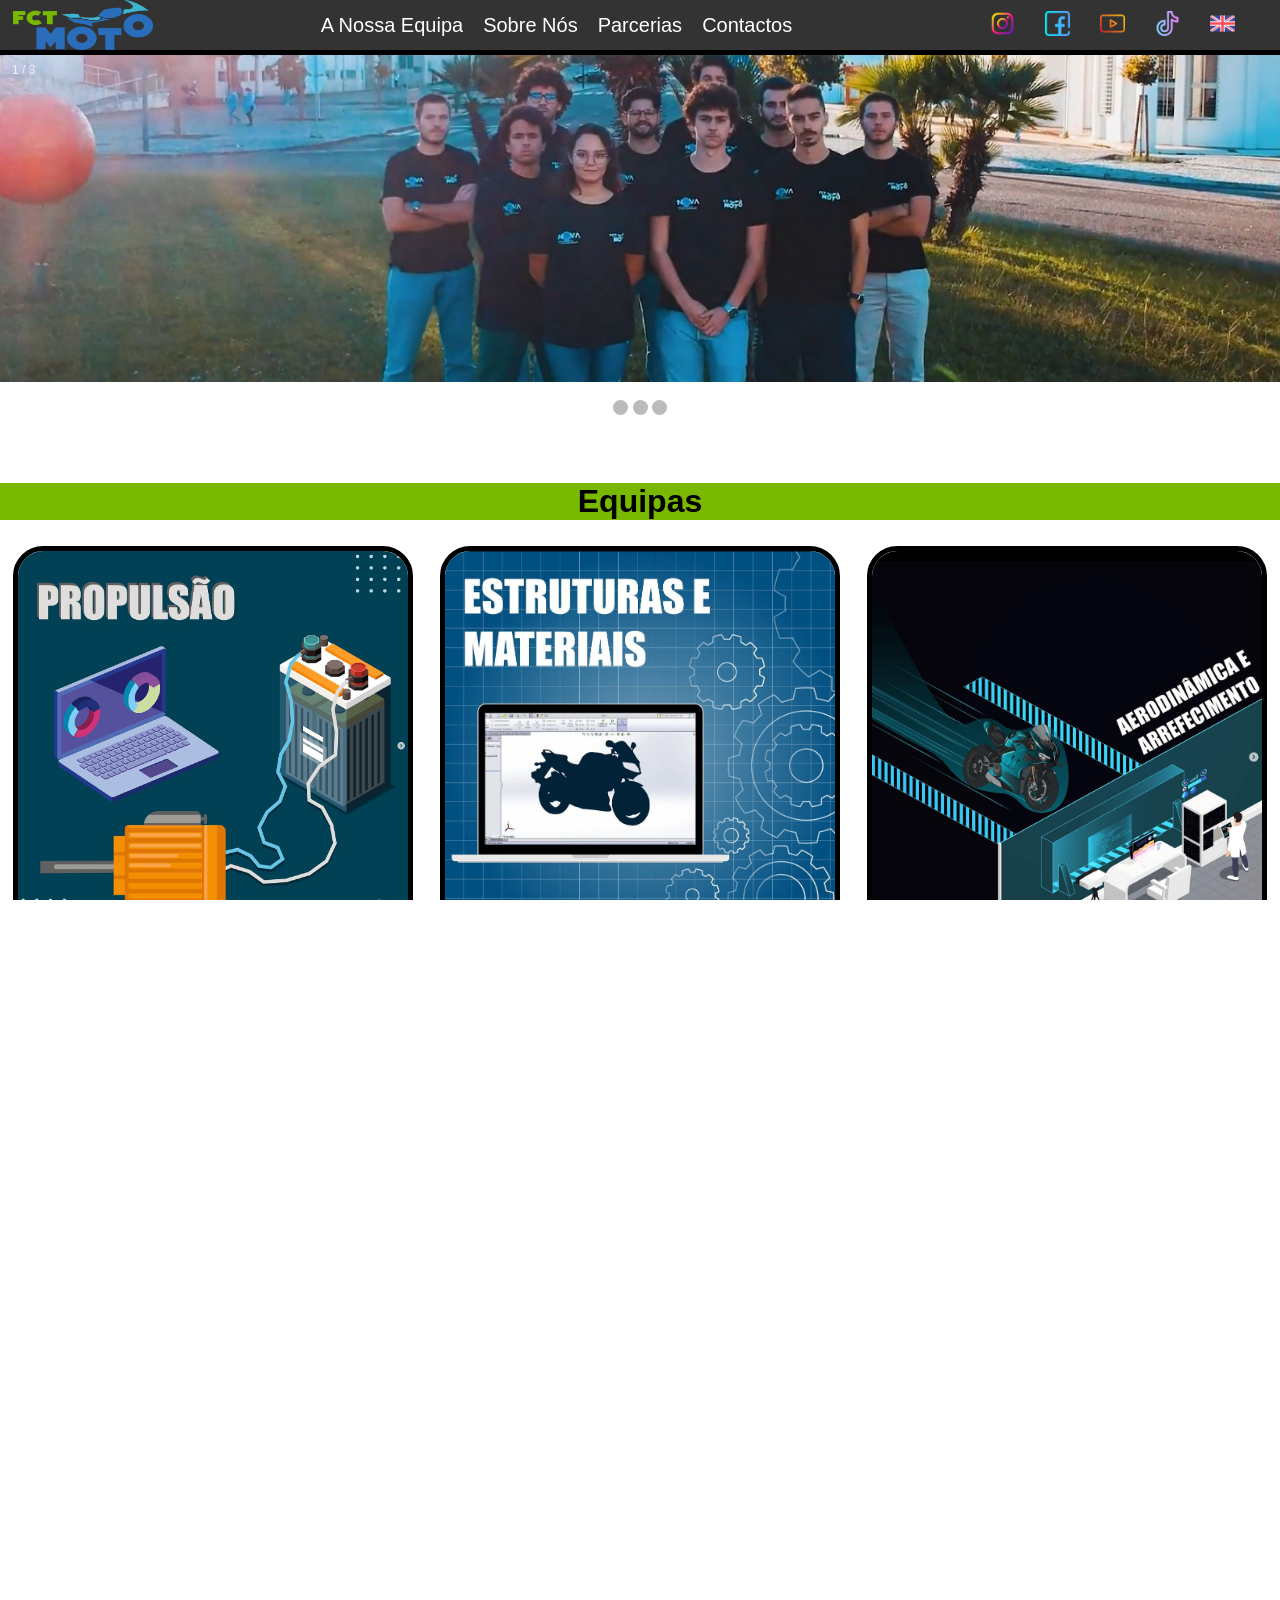
<file: index.html>
<html>
    <head>
        <link rel="stylesheet" href="style.css">
       
    </head>
    <body>
        
        

            <div class="Header">
                <header>
                    <nav>
                            <div class="logo-box">
                            <a class="logo" href="main.html"><img class="img_logo"src="logo1.png"></a>
                            </div>
                            <div class="menu">
                                <ul >
                                    <li id="Equipa" class="first"><a href="team.html">A Nossa Equipa</a></li>
                                    <li><a id="Contactos"  href="main.html">Sobre Nós</a></li>
                                    <li><a id="Parcerias" href="">Parcerias</a></li>
                                    <li><a href="">Contactos</a></li>
                                    
                                </ul>
                            </div>
                            <div class="social-networks">
                            <ul >
                                <li><a href="https://www.instagram.com/fctmotounl/"><img class="social-networks-logo" src="instagram.png"></a></li>
                                <li><a href=""><img class="social-networks-logo" src="facebook.png"></a></li>
                                <li><a href=""><img class="social-networks-logo" src="youtube.png"></a></li>
                                <li><a href="https://www.tiktok.com/@fctmoto"><img class="social-networks-logo" src="tik-tok.png"></a></li>
                                <li><a href=""><img class="social-networks-logo" src="reino-unido.png"></a></li>
                            </ul>
                           </div>
                            
                    </nav> 
                </header>
            </div>
            <div class="slideshow-container">

                <!-- Full-width images with number and caption text -->
                <div class="mySlides fade">
                  <div class="numbertext">1 / 3</div>
                  <img src="fundo.png" style="width:100%",style="height:50px">
                  
                </div>
              
                <div class="mySlides fade">
                  <div class="numbertext">2 / 3</div>
                  <img src="fundo.png" style="width:100%",style="height:50px">                  
                </div>
              
                <div class="mySlides fade">
                  <div class="numbertext">3 / 3</div>
                  <img src="fundo.png" style="width:100%",style="height:50px">                
                </div>
              

              </div>
              <br>
              
              <!-- The dots/circles -->
              <div style="text-align:center">
                <span class="dot" onclick="currentSlide(1)"></span> 
                <span class="dot" onclick="currentSlide(2)"></span> 
                <span class="dot" onclick="currentSlide(3)"></span> 
              </div>
              <script>
                let slideIndex = 0;
                showSlides();

                function showSlides() {
                    let i;
                    let slides = document.getElementsByClassName("mySlides");
                    for (i = 0; i < slides.length; i++) {
                        slides[i].style.display = "none"; 
                    }
                    slideIndex++;
                    if (slideIndex > slides.length) {slideIndex = 1} 
                    slides[slideIndex-1].style.display = "block"; 
                    setTimeout(showSlides, 2000); // Change image every 2 seconds
                }
              </script>
            <div class="content">
                <h1 class="Equipas">Equipas</h1>
                <div class="moldura">
                    <div class="seccao-moldura">
                        <a href="team.html#Propulsão">
                        <img src="Propulsao.png">
                        </a>
                        
                    </div>
                    <div class="seccao-moldura">
                        <a href="team.html#Dinâmica-Estruturas">
                            <img src="Screenshot 2022-07-16 at 19.51.15.png">
                        </a>
                    </div>
                    <div class="seccao-moldura">
                        <a href="team.html#Aerodinâmica-Arrefecimento">
                            <img src="Screenshot 2022-07-16 at 19.51.34.png">
                        </a>
                    </div>
                    
                    
                </div>
                <div class="moldura-baixo">
                    <div class="seccao-moldura">
                        <a href="team.html#Marketing">
                        <img src="Screenshot 2022-07-16 at 19.51.51.png">
                        </a>
                    </div>
                    
                    <div class="seccao-moldura">
                        <a href="team.html#Eletronica">
                            <img src="Screenshot 2022-07-16 at 19.52.07.png">
                        </a>

                    </div>
                    <div class="seccao-moldura">
                        <a href="team.html#Propulsão">
                            <img src="Propulsao.png">
                        </a>
                    </div>
                    
                    
                </div>
            </div>
            <div class="video">
                <h1>Último Vídeo</h1>
                <iframe width="50%" height="450" src="https://www.youtube.com/embed/s0mEyNEo5uc" title="YouTube video player" frameborder="0" allow="accelerometer; autoplay; clipboard-write; encrypted-media; gyroscope; picture-in-picture" allowfullscreen></iframe>

            </div>
            
            
            <div class="footer">
                <div class="big-logo">
                    <a href="main.html">
                        <img src="logo1.png">
                    </a>
                    
                </div>
                <div class="contacts">
                    <h1>Contactos</h1>
                    <div class="flex-contactos">
                        <img src="telefone.png">
                        <p>+351 962448135</p>
                    </div>
                    
                    <div class="flex-contactos">
                        <img src="o-email.png">
                        <p>diogodbraz@icloud.com</p>
                    </div>
                    <div class="flex-contactos">
                        <a href="https://www.instagram.com/fctmotounl/">
                            <img src="instagram.png">
                        </a>
                        <a href=""> 
                            <img src="facebook.png">
                        </a>
                        <a href="https://www.tiktok.com/@fctmoto">
                            <img src="youtube.png">
                        </a>
                        <a href="https://www.tiktok.com/@fctmoto">
                            <img src="tik-tok.png">
                        </a>
                        
                        
                    </div>
                </div>
            </div>
        
    </body>
</html>
</file>
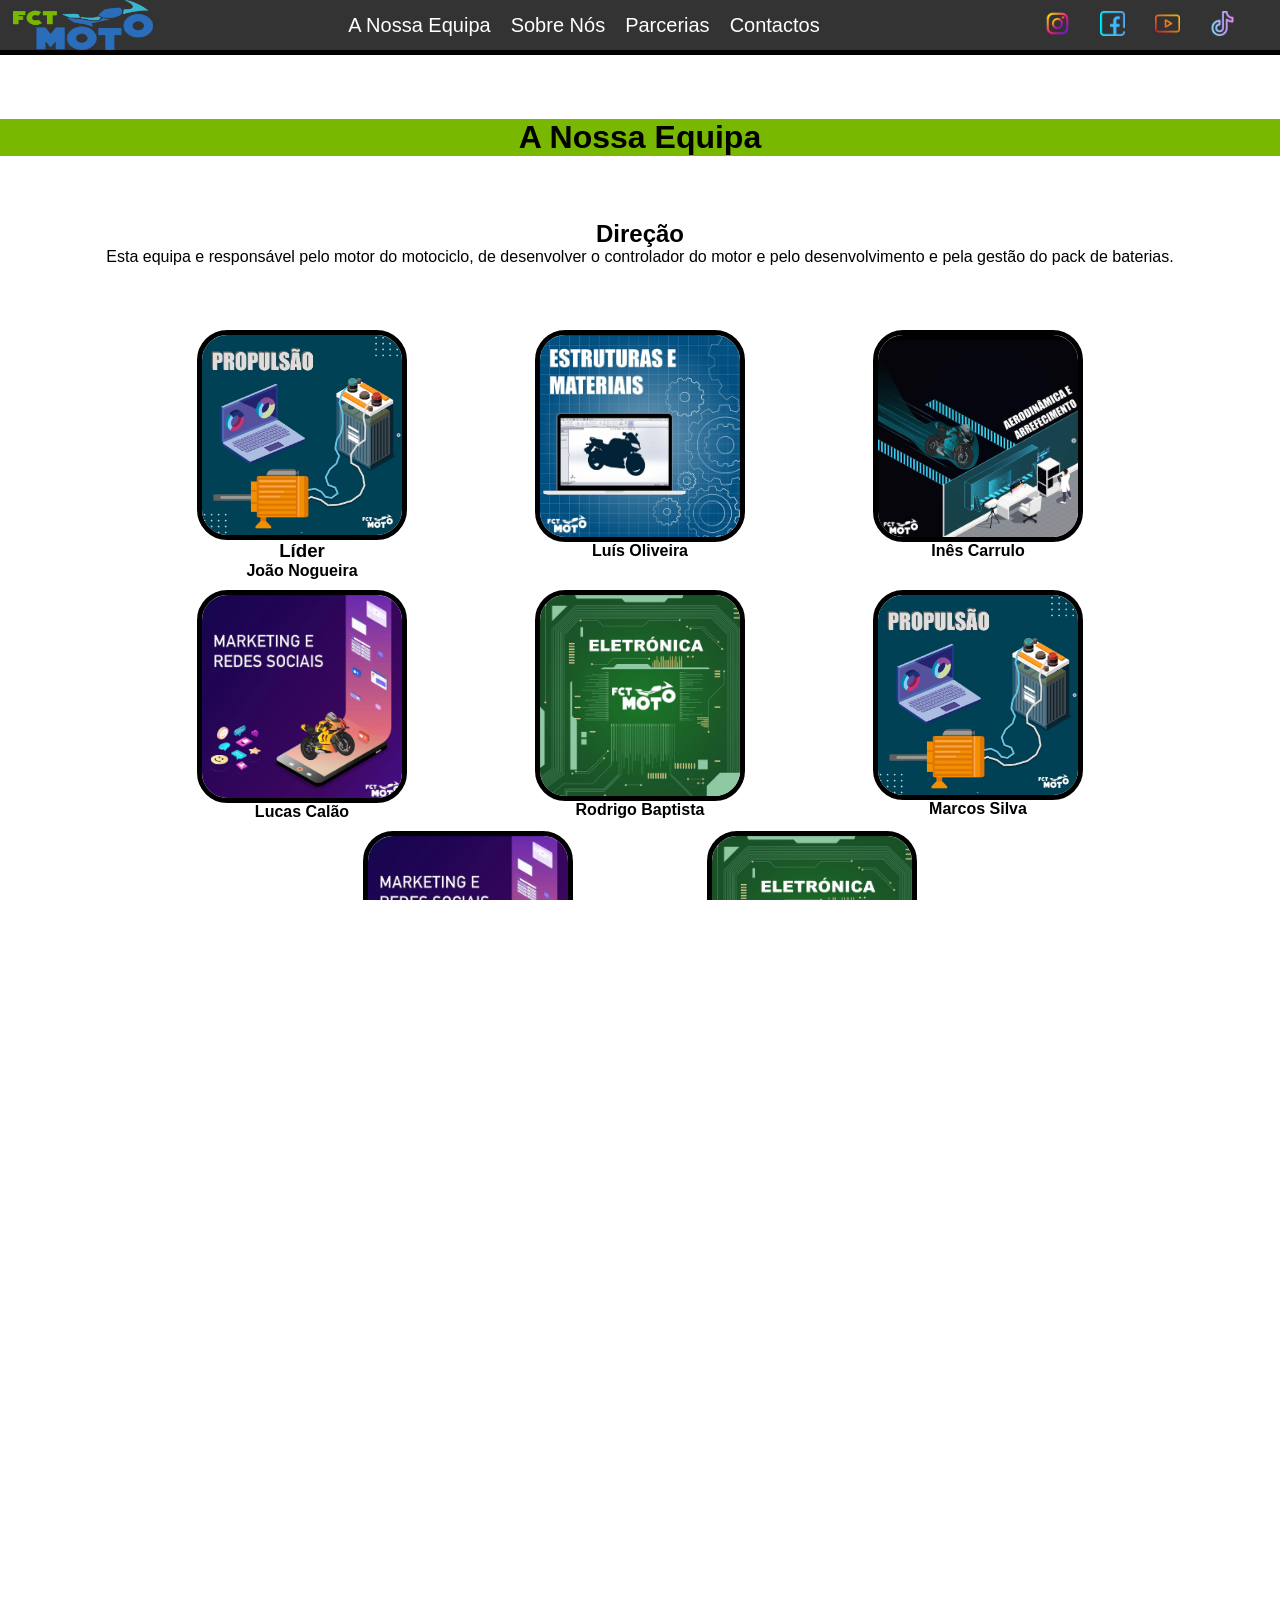
<file: team.html>
<html>
    <head>
        <link rel="stylesheet" href="style.css">
       
    </head>
    <body>
        
        

            <div class="Header">
                <header>
                    <nav>
                            <div class="logo-box">
                            <a class="logo" href="main.html"><img class="img_logo"src="logo1.png"></a>
                            </div>
                            <div class="menu">
                                <ul >
                                    <li id="Equipa" class="first"><a href="#body">A Nossa Equipa</a></li>
                                    <li><a id="Contactos"  href="">Sobre Nós</a></li>
                                    <li><a id="Parcerias" href="">Parcerias</a></li>
                                    <li><a href="">Contactos</a></li>
                                    
                                </ul>
                            </div>
                            <div class="social-networks">
                            <ul >
                                <li><a href=""><img class="social-networks-logo" src="instagram.png"></a></li>
                                <li><a href=""><img class="social-networks-logo" src="facebook.png"></a></li>
                                <li><a href=""><img class="social-networks-logo" src="youtube.png"></a></li>
                                <li><a href=""><img class="social-networks-logo" src="tik-tok.png"></a></li>
                            </ul>
                           </div>
                            
                    </nav> 
                </header>
            </div>
            <div class="content">
                <h1>A Nossa Equipa</h1>
                <div class="Equipas" id="Direcao">
                    <h2>Direção</h2>
                    <p>Esta equipa e responsável pelo motor do motociclo, de desenvolver o controlador do motor e pelo desenvolvimento e pela gestão do pack de baterias.</p>
                    <div class="mol">
                        <div class="sec1">
                            <div class="seccao-moldura">
                                <a href="team.html">
                                <img src="Propulsao.png">
                                </a>
                            </div>
                            <h3>Líder</h3>
                            <h4>João Nogueira</h4>
                        </div>
                        
                        <div class="sec">
                            <div class="seccao-moldura">
                                <a href="team.html">
                                    <img src="Screenshot 2022-07-16 at 19.51.15.png">
                                </a>
                            </div>
                            <h4>Luís Oliveira</h4>
                        </div>
                        <div class="sec3">
                            <div class="seccao-moldura">
                                <a href="team.html">
                                    <img src="Screenshot 2022-07-16 at 19.51.34.png">
                                </a>
                            </div>
                            <h4>Inês Carrulo</h4>
                        </div>
                        
                        
                        
                    </div>
                    <div class="mol-baixo">
                        <div class="sec1">
                            <div class="seccao-moldura">
                                <a href="team.html">
                                <img src="Screenshot 2022-07-16 at 19.51.51.png">
                                </a>
                            </div>
                            <h4>Lucas Calão</h4>
                        </div>
                        <div class="sec">
                            <div class="seccao-moldura">
                                <a href="team.html">
                                    <img src="Screenshot 2022-07-16 at 19.52.07.png">
                                </a>
        
                            </div> 
                            <h4>Rodrigo Baptista</h4>
                        </div>
                      
                        <div class="sec3">
                            <div class="seccao-moldura">
                                <a href="team.html#Propulsão">
                                    <img src="Propulsao.png">
                                </a>
                            </div>
                            <h4>Marcos Silva</h4>
                        </div>
                       
                        
                        
                    </div>
                    <div class="mol1">
                        <div class="sec1">
                            <div class="seccao-moldura">
                                <a href="team.html">
                                <img src="Screenshot 2022-07-16 at 19.51.51.png">
                                </a>
                            </div>
                            <h4>Matias Pereira</h4>
                        </div>

                        <div class="sec3">
                            <div class="seccao-moldura">
                                <a href="team.html">
                                    <img src="Screenshot 2022-07-16 at 19.52.07.png">
                                </a>
        
                            </div>
                            <h4>Ricardo Salgueiro</h4>
                        </div>
                        
                        
                        
                        
                    </div>

                </div>
                <div class="Equipas" id="Propulsão">
                    <h2>Propulsão</h2>
                    <p>Esta equipa e responsável pelo motor do motociclo, de desenvolver o controlador do motor e pelo desenvolvimento e pela gestão do pack de baterias.</p>
                    <div class="mol">
                        <div class="sec1">
                            <div class="seccao-moldura">
                                <a href="team.html">
                                <img src="Propulsao.png">
                                </a>
                            </div>
                            <h3>Líder</h3>
                            <h4>João Nogueira</h4>
                        </div>
                        
                        <div class="sec">
                            <div class="seccao-moldura">
                                <a href="team.html">
                                    <img src="Screenshot 2022-07-16 at 19.51.15.png">
                                </a>
                            </div>
                            <h4>Luís Oliveira</h4>
                        </div>
                        <div class="sec3">
                            <div class="seccao-moldura">
                                <a href="team.html">
                                    <img src="Screenshot 2022-07-16 at 19.51.34.png">
                                </a>
                            </div>
                            <h4>Inês Carrulo</h4>
                        </div>
                        
                        
                        
                    </div>
                    <div class="mol-baixo">
                        <div class="sec1">
                            <div class="seccao-moldura">
                                <a href="team.html">
                                <img src="Screenshot 2022-07-16 at 19.51.51.png">
                                </a>
                            </div>
                            <h4>Lucas Calão</h4>
                        </div>
                        <div class="sec">
                            <div class="seccao-moldura">
                                <a href="team.html">
                                    <img src="Screenshot 2022-07-16 at 19.52.07.png">
                                </a>
        
                            </div> 
                            <h4>Rodrigo Baptista</h4>
                        </div>
                      
                        <div class="sec3">
                            <div class="seccao-moldura">
                                <a href="team.html#Propulsão">
                                    <img src="Propulsao.png">
                                </a>
                            </div>
                            <h4>Marcos Silva</h4>
                        </div>
                       
                        
                        
                    </div>
                    <div class="mol1">
                        <div class="sec1">
                            <div class="seccao-moldura">
                                <a href="team.html">
                                <img src="Screenshot 2022-07-16 at 19.51.51.png">
                                </a>
                            </div>
                            <h4>Matias Pereira</h4>
                        </div>

                        <div class="sec3">
                            <div class="seccao-moldura">
                                <a href="team.html">
                                    <img src="Screenshot 2022-07-16 at 19.52.07.png">
                                </a>
        
                            </div>
                            <h4>Ricardo Salgueiro</h4>
                        </div>
                        
                        
                        
                        
                    </div>

                </div>
                <div class="Equipas" id="Eletronica">
                    <h2>Eletrónica</h2>
                    <p>Esta equipa e responsável pelo motor do motociclo, de desenvolver o controlador do motor e pelo desenvolvimento e pela gestão do pack de baterias.</p>
                    <div class="mol">
                        <div class="sec1">
                            <div class="seccao-moldura">
                                <a href="team.html">
                                <img src="Propulsao.png">
                                </a>
                            </div>
                            <h3>Líder</h3>
                            <h4>João Nogueira</h4>
                        </div>
                        
                        <div class="sec">
                            <div class="seccao-moldura">
                                <a href="team.html">
                                    <img src="Screenshot 2022-07-16 at 19.51.15.png">
                                </a>
                            </div>
                            <h4>Luís Oliveira</h4>
                        </div>
                        <div class="sec3">
                            <div class="seccao-moldura">
                                <a href="team.html">
                                    <img src="Screenshot 2022-07-16 at 19.51.34.png">
                                </a>
                            </div>
                            <h4>Inês Carrulo</h4>
                        </div>
                        
                        
                        
                    </div>
                    <div class="mol-baixo">
                        <div class="sec1">
                            <div class="seccao-moldura">
                                <a href="team.html">
                                <img src="Screenshot 2022-07-16 at 19.51.51.png">
                                </a>
                            </div>
                            <h4>Lucas Calão</h4>
                        </div>
                        <div class="sec">
                            <div class="seccao-moldura">
                                <a href="team.html">
                                    <img src="Screenshot 2022-07-16 at 19.52.07.png">
                                </a>
        
                            </div> 
                            <h4>Rodrigo Baptista</h4>
                        </div>
                      
                        <div class="sec3">
                            <div class="seccao-moldura">
                                <a href="team.html#Propulsão">
                                    <img src="Propulsao.png">
                                </a>
                            </div>
                            <h4>Marcos Silva</h4>
                        </div>
                       
                        
                        
                    </div>
                    <div class="mol1">
                        <div class="sec1">
                            <div class="seccao-moldura">
                                <a href="team.html">
                                <img src="Screenshot 2022-07-16 at 19.51.51.png">
                                </a>
                            </div>
                            <h4>Matias Pereira</h4>
                        </div>

                        <div class="sec3">
                            <div class="seccao-moldura">
                                <a href="team.html">
                                    <img src="Screenshot 2022-07-16 at 19.52.07.png">
                                </a>
        
                            </div>
                            <h4>Ricardo Salgueiro</h4>
                        </div>
                        
                        
                        
                        
                    </div>

                </div>
                <div class="Equipas" id="Aerodinâmica-Arrefecimento">
                    <h2>Aerodinâmica e Arrefecimento</h2>
                    <p>Esta equipa e responsável pelo motor do motociclo, de desenvolver o controlador do motor e pelo desenvolvimento e pela gestão do pack de baterias.</p>
                    <div class="mol">
                        <div class="sec1">
                            <div class="seccao-moldura">
                                <a href="team.html">
                                <img src="Propulsao.png">
                                </a>
                            </div>
                            <h3>Líder</h3>
                            <h4>João Nogueira</h4>
                        </div>
                        
                        <div class="sec">
                            <div class="seccao-moldura">
                                <a href="team.html">
                                    <img src="Screenshot 2022-07-16 at 19.51.15.png">
                                </a>
                            </div>
                            <h4>Luís Oliveira</h4>
                        </div>
                        <div class="sec3">
                            <div class="seccao-moldura">
                                <a href="team.html">
                                    <img src="Screenshot 2022-07-16 at 19.51.34.png">
                                </a>
                            </div>
                            <h4>Inês Carrulo</h4>
                        </div>
                        
                        
                        
                    </div>
                    <div class="mol-baixo">
                        <div class="sec1">
                            <div class="seccao-moldura">
                                <a href="team.html">
                                <img src="Screenshot 2022-07-16 at 19.51.51.png">
                                </a>
                            </div>
                            <h4>Lucas Calão</h4>
                        </div>
                        <div class="sec">
                            <div class="seccao-moldura">
                                <a href="team.html">
                                    <img src="Screenshot 2022-07-16 at 19.52.07.png">
                                </a>
        
                            </div> 
                            <h4>Rodrigo Baptista</h4>
                        </div>
                      
                        <div class="sec3">
                            <div class="seccao-moldura">
                                <a href="team.html#Propulsão">
                                    <img src="Propulsao.png">
                                </a>
                            </div>
                            <h4>Marcos Silva</h4>
                        </div>
                       
                        
                        
                    </div>
                    <div class="mol1">
                        <div class="sec1">
                            <div class="seccao-moldura">
                                <a href="team.html">
                                <img src="Screenshot 2022-07-16 at 19.51.51.png">
                                </a>
                            </div>
                            <h4>Matias Pereira</h4>
                        </div>

                        <div class="sec3">
                            <div class="seccao-moldura">
                                <a href="team.html">
                                    <img src="Screenshot 2022-07-16 at 19.52.07.png">
                                </a>
        
                            </div>
                            <h4>Ricardo Salgueiro</h4>
                        </div>
                        
                        
                        
                        
                    </div>

                </div>
               
                <div class="Equipas" id="Dinâmica-Estruturas">
                    <h2>Dinâmica e Estruturas</h2>
                    <p>Esta equipa e responsável pelo motor do motociclo, de desenvolver o controlador do motor e pelo desenvolvimento e pela gestão do pack de baterias.</p>
                    <div class="mol">
                        <div class="sec1">
                            <div class="seccao-moldura">
                                <a href="team.html">
                                <img src="Propulsao.png">
                                </a>
                            </div>
                            <h3>Líder</h3>
                            <h4>João Nogueira</h4>
                        </div>
                        
                        <div class="sec">
                            <div class="seccao-moldura">
                                <a href="team.html">
                                    <img src="Screenshot 2022-07-16 at 19.51.15.png">
                                </a>
                            </div>
                            <h4>Luís Oliveira</h4>
                        </div>
                        <div class="sec3">
                            <div class="seccao-moldura">
                                <a href="team.html">
                                    <img src="Screenshot 2022-07-16 at 19.51.34.png">
                                </a>
                            </div>
                            <h4>Inês Carrulo</h4>
                        </div>
                        
                        
                        
                    </div>
                    <div class="mol-baixo">
                        <div class="sec1">
                            <div class="seccao-moldura">
                                <a href="team.html">
                                <img src="Screenshot 2022-07-16 at 19.51.51.png">
                                </a>
                            </div>
                            <h4>Lucas Calão</h4>
                        </div>
                        <div class="sec">
                            <div class="seccao-moldura">
                                <a href="team.html">
                                    <img src="Screenshot 2022-07-16 at 19.52.07.png">
                                </a>
        
                            </div> 
                            <h4>Rodrigo Baptista</h4>
                        </div>
                      
                        <div class="sec3">
                            <div class="seccao-moldura">
                                <a href="team.html#Propulsão">
                                    <img src="Propulsao.png">
                                </a>
                            </div>
                            <h4>Marcos Silva</h4>
                        </div>
                       
                        
                        
                    </div>
                    <div class="mol1">
                        <div class="sec1">
                            <div class="seccao-moldura">
                                <a href="team.html">
                                <img src="Screenshot 2022-07-16 at 19.51.51.png">
                                </a>
                            </div>
                            <h4>Matias Pereira</h4>
                        </div>

                        <div class="sec3">
                            <div class="seccao-moldura">
                                <a href="team.html">
                                    <img src="Screenshot 2022-07-16 at 19.52.07.png">
                                </a>
        
                            </div>
                            <h4>Ricardo Salgueiro</h4>
                        </div>
                        
                        
                        
                        
                    </div>

                </div>
               
                <div class="Equipas" id="Marketing">
                    <h2>Marketing e Redes Sociais</h2>
                    <p>Esta equipa e responsável pelo motor do motociclo, de desenvolver o controlador do motor e pelo desenvolvimento e pela gestão do pack de baterias.</p>
                    <div class="mol">
                        <div class="sec1">
                            <div class="seccao-moldura">
                                <a href="team.html">
                                <img src="Propulsao.png">
                                </a>
                            </div>
                            <h3>Líder</h3>
                            <h4>João Nogueira</h4>
                        </div>
                        
                        <div class="sec">
                            <div class="seccao-moldura">
                                <a href="team.html">
                                    <img src="Screenshot 2022-07-16 at 19.51.15.png">
                                </a>
                            </div>
                            <h4>Luís Oliveira</h4>
                        </div>
                        <div class="sec3">
                            <div class="seccao-moldura">
                                <a href="team.html">
                                    <img src="Screenshot 2022-07-16 at 19.51.34.png">
                                </a>
                            </div>
                            <h4>Inês Carrulo</h4>
                        </div>
                        
                        
                        
                    </div>
                    <div class="mol-baixo">
                        <div class="sec1">
                            <div class="seccao-moldura">
                                <a href="team.html">
                                <img src="Screenshot 2022-07-16 at 19.51.51.png">
                                </a>
                            </div>
                            <h4>Lucas Calão</h4>
                        </div>
                        <div class="sec">
                            <div class="seccao-moldura">
                                <a href="team.html">
                                    <img src="Screenshot 2022-07-16 at 19.52.07.png">
                                </a>
        
                            </div> 
                            <h4>Rodrigo Baptista</h4>
                        </div>
                      
                        <div class="sec3">
                            <div class="seccao-moldura">
                                <a href="team.html#Propulsão">
                                    <img src="Propulsao.png">
                                </a>
                            </div>
                            <h4>Marcos Silva</h4>
                        </div>
                       
                        
                        
                    </div>
                    <div class="mol1">
                        <div class="sec1">
                            <div class="seccao-moldura">
                                <a href="team.html">
                                <img src="Screenshot 2022-07-16 at 19.51.51.png">
                                </a>
                            </div>
                            <h4>Matias Pereira</h4>
                        </div>

                        <div class="sec3">
                            <div class="seccao-moldura">
                                <a href="team.html">
                                    <img src="Screenshot 2022-07-16 at 19.52.07.png">
                                </a>
        
                            </div>
                            <h4>Ricardo Salgueiro</h4>
                        </div>
                        
                        
                        
                        
                    </div>

                </div>

            </div>

            <footer>
            <div class="footer">
                <div class="big-logo">
                    <img src="logo1.png">
                </div>
                <div class="contacts">
                    <h1>Contactos</h1>
                    <div class="flex-contactos">
                        <img src="telefone.png">
                        <p>+351 962448135</p>
                    </div>
                    
                    <div class="flex-contactos">
                        <img src="o-email.png">
                        <p>diogodbraz@icloud.com</p>
                    </div>
                    <div class="flex-contactos">
                        <a href="">
                            <img src="instagram.png">
                        </a>
                        <a href=""> 
                            <img src="facebook.png">
                        </a>
                        <a href="">
                            <img src="youtube.png">
                        </a>
                        
                        
                        
                    </div>
                </div>
            </div>
        </footer>
    </body>
</html>
</file>
<file: style.css>
*{
    margin: 0;
    padding: 0;
    padding-bottom: 0;
    overflow-y: scroll;
    overflow-x: hidden;
    font-family: sans-serif;
    
    
}
nav{
    
    width: 100%;
    height:fit-content;
    align-items: center;
    text-decoration: none;
    display: flex;
    border-bottom:5px solid black;  
    background-color: rgb(51, 51, 51);
    
}
.body{
    background-color:rgb(46, 38,50);
}
.Header{
    background-color: rgb(51, 51, 51); 
}
header{
    background-color:rgb(51, 51, 51) ;
}
.img_logo{
    
    width: 140px;
    height: 50px;
    background-color: rgb(51, 51, 51);
}
.menu ul{
    width: max-content;
    display: flex;
    height: 200%;
    align-items: center;
    
}
.logo-box{
    margin-left: 1%;
    justify-content: left;
    font-size: 20px;
    width: max-content;
    
}
.logo{
    text-decoration: none;
    align-items: left;
    font-style: none;
    color: white;
    font-family: 'Franklin Gothic Medium', 'Arial Narrow', Arial, sans-serif;
}
html, body {
    position:fixed;
    top:0;
    bottom:0;
    left:0;
    right:0;
}
.menu{
    width: fit-content;
    margin-left: auto;
    
}
.menu li{
    margin: 0px;
    text-decoration: none;
    font-size: 20px;
    width: max-content;
    display: flex;
    padding-left: 10px;
    padding-right: 10px;
    
    text-align: center;
    font-style: none;
    color: white;
    height: 200%;
    align-items: center;
}  
.menu li .first{
    margin-left: 50px;
    
}
.menu li a{ 
    
    display:flex;
    text-decoration: none;
    color: white;
    font-style: none;
    text-align: center;
    
}
.menu li #Parcerias:hover{
    color:rgb(0,222, 255)
}
.menu li #contactos:hover{
    color: rgb(0, 128, 255);
}
.menu li :hover{
    opacity: 50%;
    color: rgb(121, 184, 1);
    padding: 0;
}

a{
    font-style: none;
}
.social-networks{
    margin-right: 3.5%;
    margin-left: auto;
}
.social-networks ul{
    display: flex;
    float:right;
    
}
.social-networks li{
    margin-left: 30px;
}
.social-networks-logo{
    width: 25px;
    height: 25px;
    
}
.content{
    width: 100%;
    align-items: center;
    justify-content: center;
    align-content: center;
    margin-left: auto;
    margin-right: auto;
    
}
.content h1{
    text-align: center;
    margin-top: 5%;
    background-color: rgb(121, 184, 1);
}
.titulos{
    text-align: center;
    margin-top: 30px;
}
.pagina_principal{
    text-align: center;
    justify-content: center;
    

    
}
.moldura{
    padding-top: 2%;
    justify-items: center;
    align-content: center;
    width:100%;
    height: auto;
    display: flex;
    margin-left: auto;
    
    
    
    
    
}
.Equipas{
    text-align: center;
    width: 100%;
    margin-top: 5%;
   
}

.moldura-baixo{
    padding-top: 5%;
    justify-items: center;
    align-content: center;
    width:100%;
    height: auto;
    display: flex;
    margin-left: auto;
    margin-right: auto;
   
    padding-bottom: 2%;   
}
.seccao-moldura{
    margin-right: auto;
    position: relative;
    
    border: solid 5px black;
    border-radius: 8mm;
    height: max-content;
    width: 400px;
    
    margin-left: auto;
}
.seccao-moldura:hover{
    opacity: 0.6;
}
.seccao-moldura img{
    width: 390px;
}


.moldura .cima{
    
    display: flex;
    justify-content: center;
    align-items: center;
    padding-left: 20px;
    padding-bottom: 20px;
    
}
.moldura .cima picture{
    margin-right: 50px;
}
.moldura .baixo{
   
    display: flex;   
}
.moldura .baixo picture{
    padding-right:9% ;
}
.mol {
    display: flex;
    padding-left: auto;
    padding-right: auto;
    margin-top: 5%;

}
.mol .sec {
    margin-left: 10%;
}
.mol .sec1{
    margin-left: auto;
}
.mol .sec3{
    margin-left: 10%;
    margin-right:auto;
}
.mol img{
    width: 200px;
}
.mol .seccao-moldura{
    width: fit-content;
    margin-left: auto;
    margin-right: auto;
}
.mol-baixo {
    display: flex;

}
.mol-baixo {
    display: flex;
    padding-left: auto;
    padding-right: auto;

}
.mol-baixo .sec {
    margin-left: 10%;
}
.mol-baixo .sec1{
    margin-left: auto;
}
.mol-baixo .sec3{
    margin-left: 10%;
    margin-right: auto;
}
.mol-baixo img{
    width: 200px;
}
.mol1 {
    display: flex;
    padding-left: auto;
    padding-right: auto;

}
.mol1 .sec {
    margin-left: 10.5%;
}
.mol1 .sec1{
    margin-left:auto;
}
.mol1 .sec3{
    margin-left: 10.5%;
    margin-right: auto;
}
.mol1 img{
    width: 200px;
}
.mol1 .seccao-moldura{
    width: fit-content;
    margin-top: 5%;
}
.mol-baixo .seccao-moldura{
    margin-top: 5%;
    width: fit-content;
    margin-left: auto;
    margin-right: auto;
}
body{
    align-content: center;
    max-width: 2400px;
    width: 100%;
    margin-left: auto;
    margin-right: auto;

}
.footer{
    margin-top: 10%;
    
    background-color: rgb(51, 51, 51);
    width: 100%;
    height: auto;
    display: flex;
    
    
}
.footer .big-logo{
    margin-top: auto;
    margin-bottom: auto;
    margin-left: 5%;
    
}
.footer .big-logo img{
    
    margin-left: auto;
    margin-right: auto;
    width: 300px;
   
}
.footer .contacts{
    margin-left: auto;
    margin-right: 5%;
    width: fit-content;

    
    
    
}
.footer .contacts h1{
    color: white;
    vertical-align: top;
    padding-bottom: 5px;
}

.contacts img{
    width: 30px;
}
.flex-contactos{
   padding-bottom: 10%;
    display: flex;
    
    
}
.flex-contactos img{
    padding-right: 5%;
}
.flex-contactos p{
    color: white;
    padding-top: 4%;
    
}
.flex-contactos a{
    margin-right: 10%;
}
.video h1{
    text-align: center;
}
.video iframe{
    margin-left: 25%;
    margin-top: 5%;
  
}
* {box-sizing:border-box}

/* Slideshow container */
.slideshow-container {
  max-width: 100%;
  position: relative;
  margin: auto;
  max-height: 500px;
  overflow: hidden;
}

/* Hide the images by default */
.mySlides {
  display: none;
}

/* Next & previous buttons */
.prev, .next {
  cursor: pointer;
  position: absolute;
  top: 50%;
  width: auto;
  margin-top: -22px;
  padding: 16px;
  color: white;
  font-weight: bold;
  font-size: 18px;
  transition: 0.6s ease;
  border-radius: 0 3px 3px 0;
  user-select: none;
}

/* Position the "next button" to the right */
.next {
  right: 0;
  border-radius: 3px 0 0 3px;
}

/* On hover, add a black background color with a little bit see-through */
.prev:hover, .next:hover {
  background-color: rgba(0,0,0,0.8);
}

/* Caption text */
.text {
  color: #f2f2f2;
  font-size: 15px;
  padding: 8px 12px;
  position: absolute;
  bottom: 8px;
  width: 100%;
  text-align: center;
}

/* Number text (1/3 etc) */
.numbertext {
  color: #f2f2f2;
  font-size: 12px;
  padding: 8px 12px;
  position: absolute;
  top: 0;
}

/* The dots/bullets/indicators */
.dot {
  cursor: pointer;
  height: 15px;
  width: 15px;
  background-color: #bbb;
  border-radius: 50%;
  display: inline-block;
  transition: background-color 0.6s ease;
}

.active, .dot:hover {
  background-color: #717171;
}

/* Fading animation */
.fade {
  animation-name: fade;
  animation-duration: 1.5s;
}
footer{
vertical-align: bottom;
   left: 0;
   bottom: 0;
   width: 100%;
   z-index: 3;
}

@keyframes fade {
  from {opacity: .4} 
  to {opacity: 1}
}
@media only screen and (max-width: 850px) {
    .social-networks{
        display: none;
    }
    .footer .big-logo img{
        width: 50px;
        margin-top: 10%;

    }
    .footer .big-logo{
        width: 100px;
    }
    .menu li{
        font-size: 15px;
    }
    .moldura{
        display: contents;
    }
    .moldura-baixo{
        display: contents;
    }
    
  }
 @media only screen and (max-width: 1080px) {
    .footer .big-logo img{
        width: 200px;
        margin-top: 10%;

    }
    .footer .big-logo{
        width: 200px;
    }
    .footer .contacts{
        margin-left: 10%;
    }
    
    
  }
</file>
